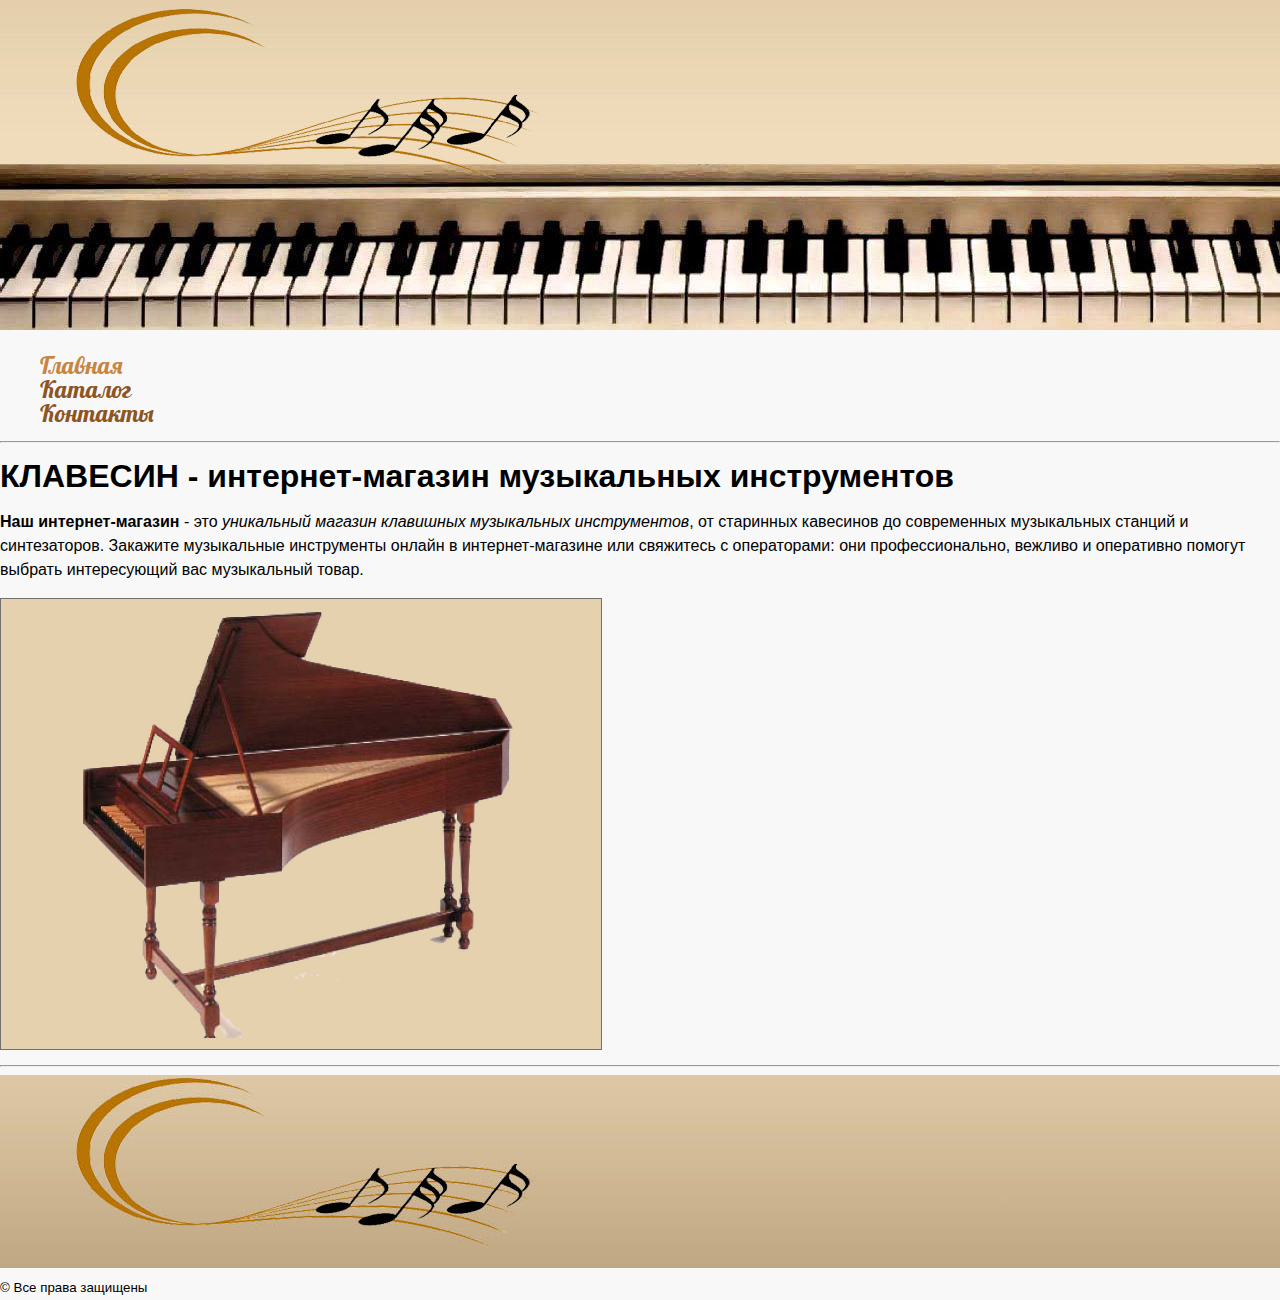
<file: GeekBrains-HTML-CSS/index.html>
﻿<!DOCTYPE html>
<html lang="ru">
<head>
    <meta charset="utf-8">
    <title>КЛАВЕСИН - интернет-магазин музыкальных инструментов</title>
    <link rel="shortcut icon" href="/img/favicon.ico" type="image/x-icon">
    <link rel="stylesheet" href="style.css">
    <link href="https://fonts.googleapis.com/css?family=Lobster" rel="stylesheet"> 
</head>
<body>
    <img src="img/image-header.jpg" alt="image-header">
    <ul class="menu">
        <li>Главная</li>
        <li><a href="catalog.html">Каталог</a></li>
        <li><a href="contacts.html">Контакты</a></li>
    </ul>
    <hr>
    <h1>КЛАВЕСИН - интернет-магазин музыкальных инструментов</h1>
    <p><b>Наш интернет-магазин</b> - это <i>уникальный магазин клавишных музыкальных инструментов</i>, от старинных кавесинов до современных музыкальных станций и синтезаторов. Закажите музыкальные инструменты онлайн в интернет-магазине или свяжитесь с операторами: они профессионально, вежливо и оперативно помогут выбрать интересующий вас музыкальный товар.</p>
    <img id="rameau" src="img/rameau.jpg" alt="image" width="600">
    <hr>
    <img src="img/image-footer.jpg" alt="image-footer">
    <small>&copy; Все права защищены</small>
</body>
</html>
</file>
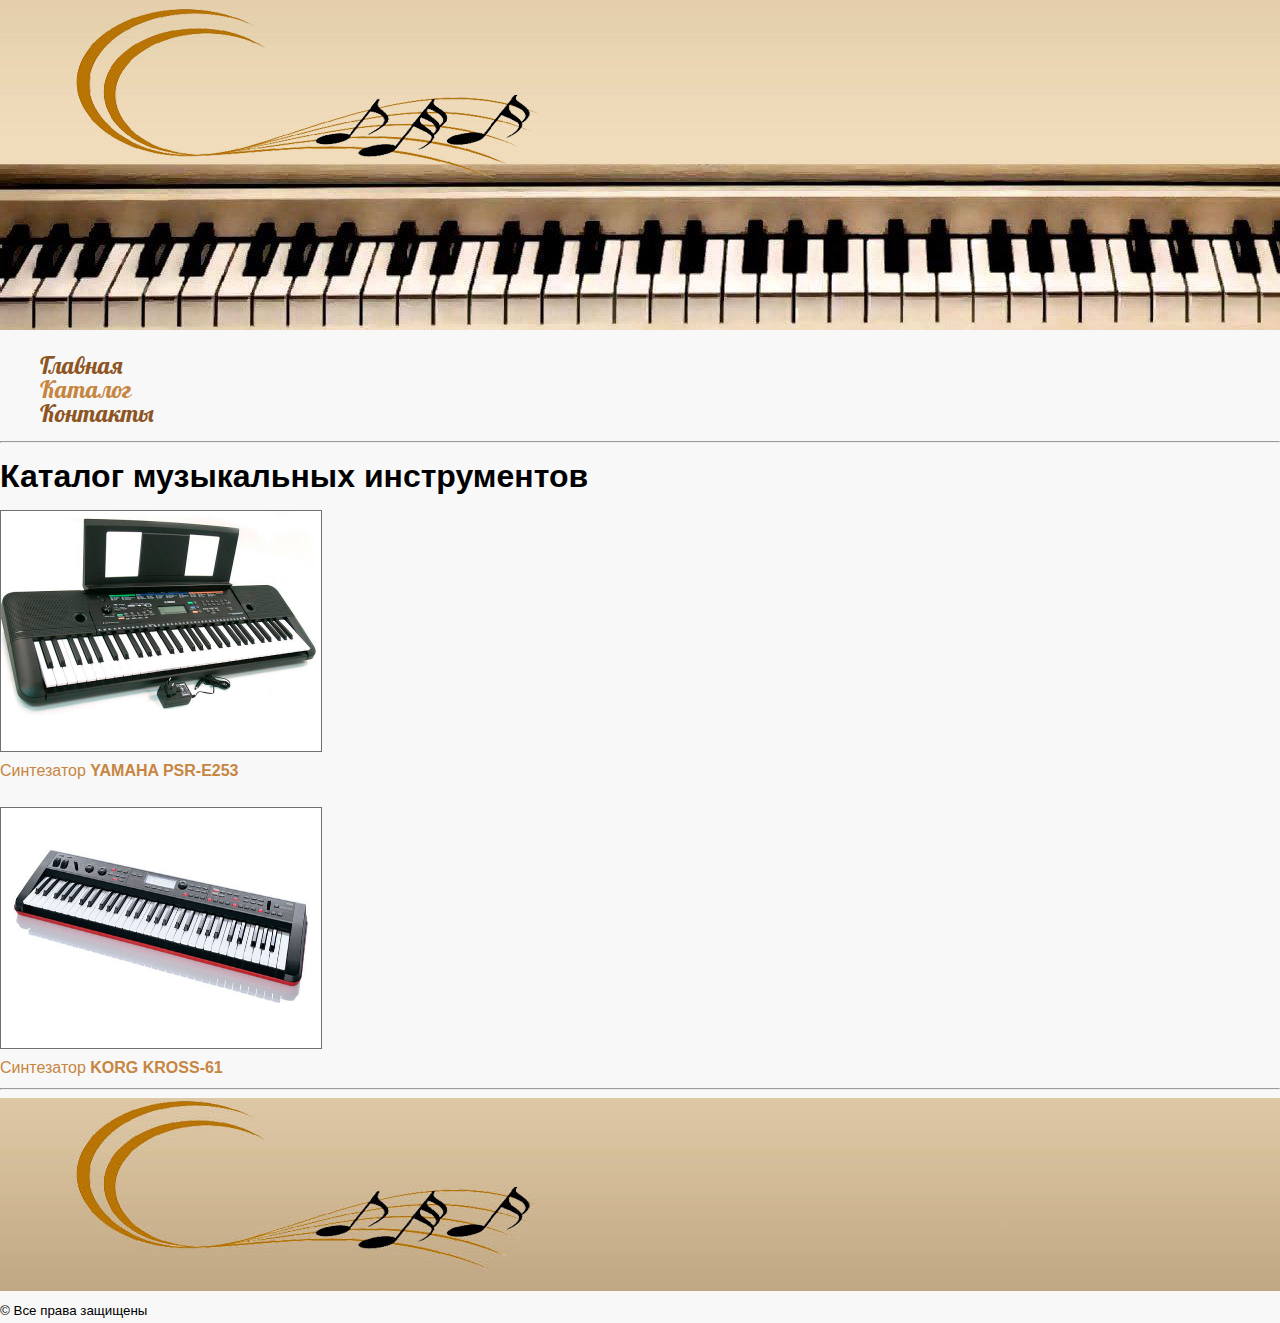
<file: GeekBrains-HTML-CSS/catalog.html>
﻿<!DOCTYPE html>
<html lang="ru">
<head>
    <meta charset="utf-8">
    <title>КЛАВЕСИН - интернет-магазин музыкальных инструментов</title>
    <link rel="shortcut icon" href="/img/favicon.ico" type="image/x-icon">
    <link rel="stylesheet" href="style.css">
    <link href="https://fonts.googleapis.com/css?family=Lobster" rel="stylesheet"> 
</head>
<body>
    <img src="img/image-header.jpg" alt="image-header">
    <ul class="menu">
        <li><a href="index.html">Главная</a></li>
        <li>Каталог</li>
        <li><a href="contacts.html">Контакты</a></li>
    </ul>
    <hr>
    <h1>Каталог музыкальных инструментов</h1>
    <a href="YAMAHA-PSR-E253.html" class="catalog">
        <img src="img/Yamaha-PSR-E253.jpg" alt="Yamaha PSR-E253" width="320" height="240"><br>
        Синтезатор <b>YAMAHA PSR-E253</b>
    </a><br><br>
    <a href="KORG-KROSS-61.html" class="catalog">
        <img src="img/korg-kross-61.jpg" alt="KORG KROSS-61" width="320" height="240"><br>
        Синтезатор <b>KORG KROSS-61</b>
    </a><br>
    <hr>
    <img src="img/image-footer.jpg" alt="image-footer">
    <small>&copy; Все права защищены</small>
</body>
</html>
</file>
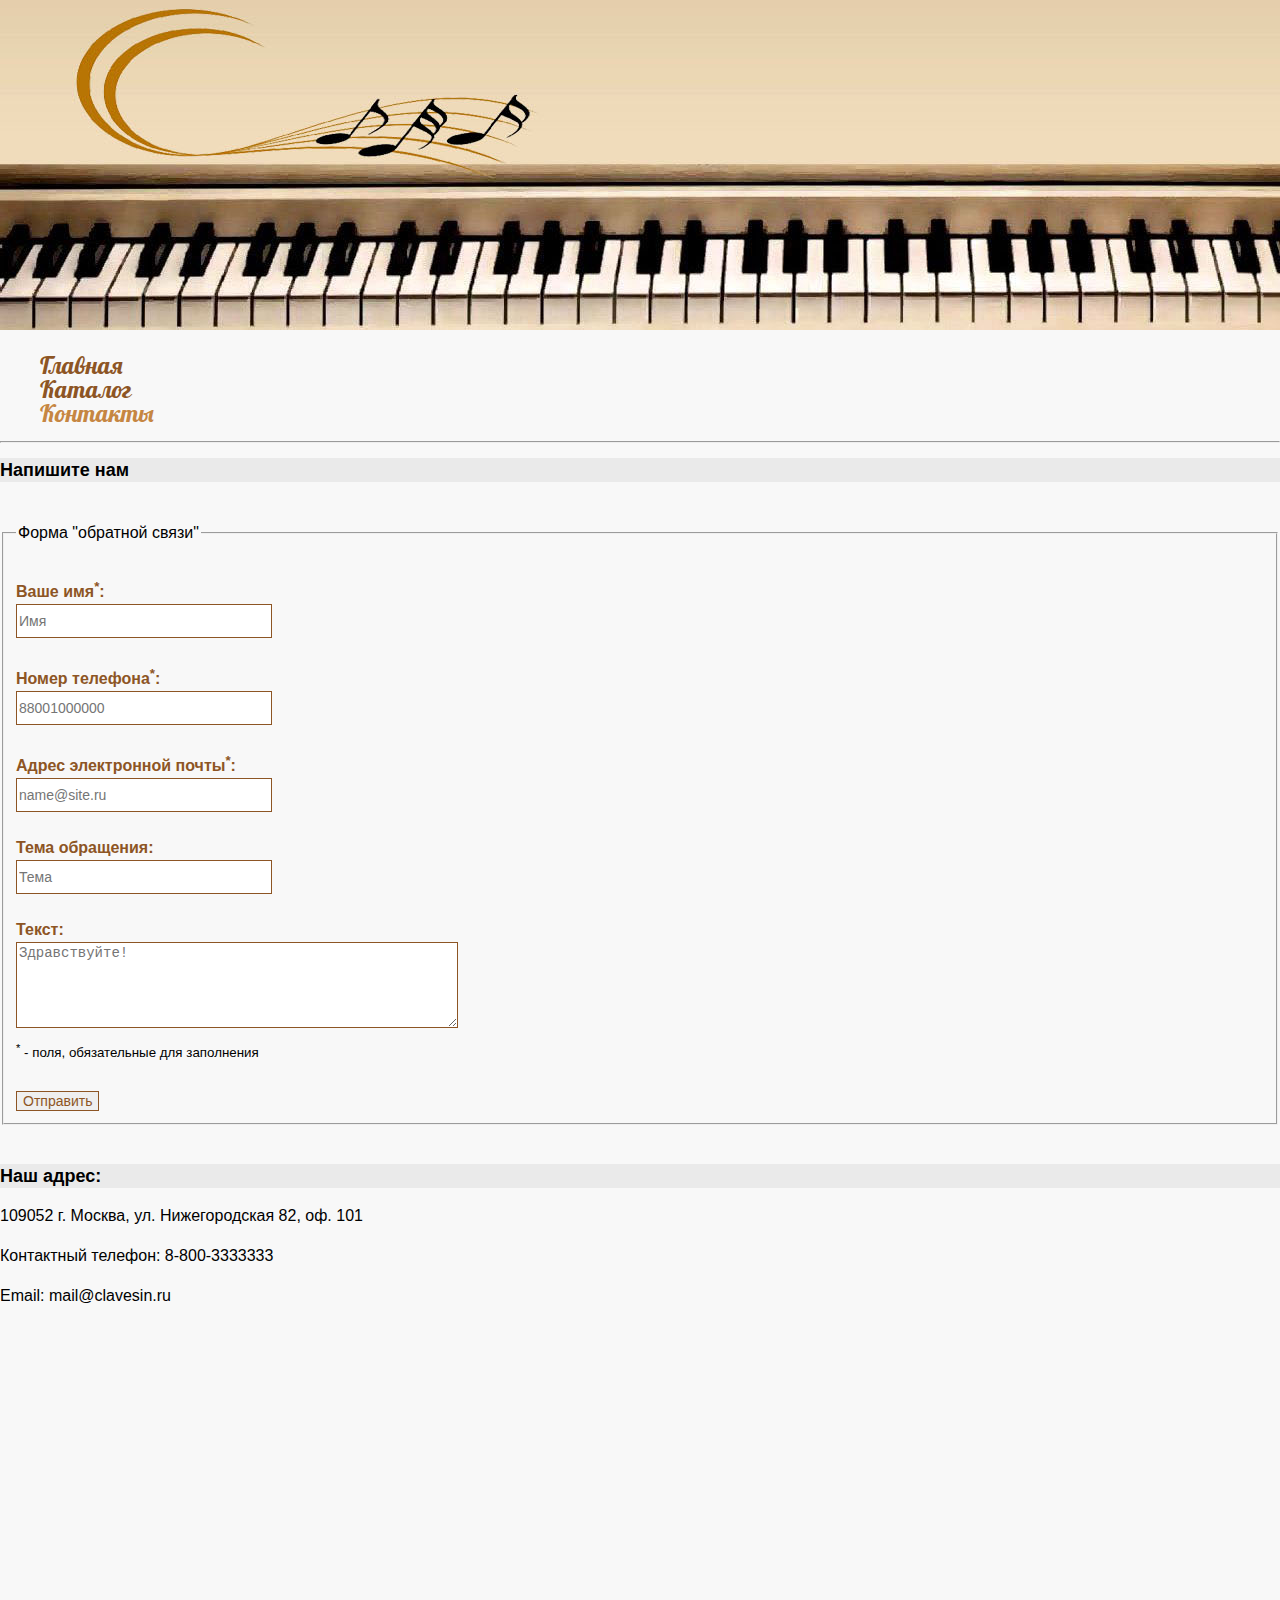
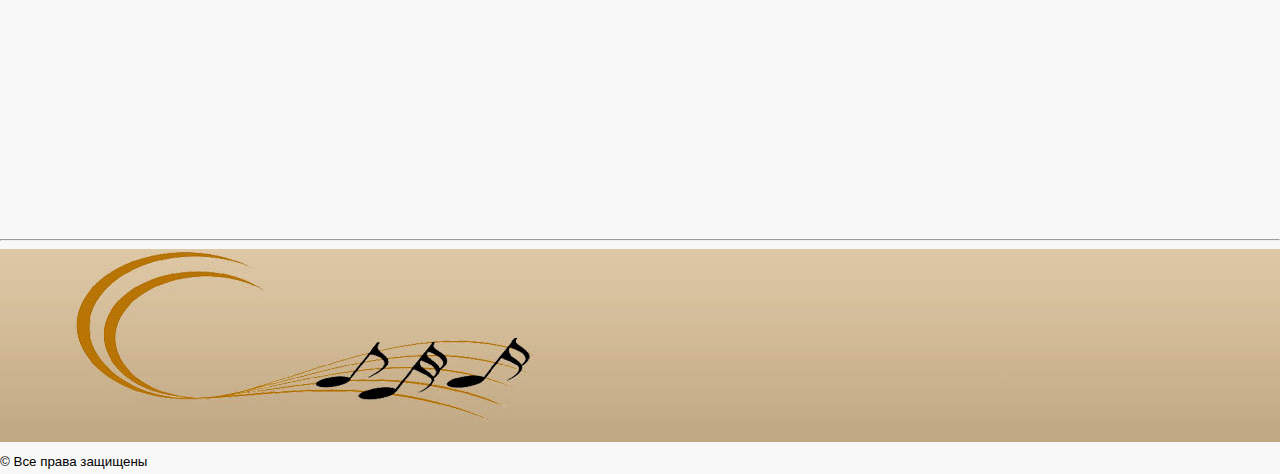
<file: GeekBrains-HTML-CSS/contacts.html>
﻿<!DOCTYPE html>
<html lang="ru">
<head>
    <meta charset="utf-8">
    <title>КЛАВЕСИН - интернет-магазин музыкальных инструментов</title>
    <link rel="shortcut icon" href="/img/favicon.ico" type="image/x-icon">
    <link rel="stylesheet" href="style.css">
    <link href="https://fonts.googleapis.com/css?family=Lobster" rel="stylesheet">     
</head>
<body>
    <img src="img/image-header.jpg" alt="image-header">
    <ul class="menu">
        <li><a href="index.html">Главная</a></li>
        <li><a href="catalog.html">Каталог</a></li>
        <li>Контакты</li>
    </ul>
    <hr>
    <h2>Напишите нам</h2>
    <form method="post" action="URL">  
    <fieldset>  
        <legend>Форма "обратной связи"</legend>  
        <label><br>
            <b>Ваше имя<sup>*</sup>:</b><br>
            <input type="text" name="name" class="myform" placeholder="Имя" required>
        </label><br><br>
        <label>
            <b>Номер телефона<sup>*</sup>:</b><br>
            <input type="text" name="phone" class="myform" placeholder="88001000000" required>
        </label><br><br>
        <label>
            <b>Адрес электронной почты<sup>*</sup>:</b><br>
            <input type="text" name="name" class="myform" placeholder="name@site.ru" required>
        </label><br><br>
        <label>
            <b>Тема обращения:</b><br>
            <input type="text" name="theme" class="myform" placeholder="Тема">
        </label><br><br>
        <label>
            <b>Текст:</b><br>
            <textarea cols="50" rows="5" name="letter" placeholder="Здравствуйте!"></textarea>
        </label><br>
        <small><sup>*</sup> - поля, обязательные для заполнения</small><br><br>
        <input type="submit" value="Отправить">
    </fieldset>   
    </form> 
    <br>
    <h2>Наш адрес:</h2>
    <p>109052 г. Москва, ул. Нижегородская 82, оф. 101</p>
    <p>Контактный телефон: 8-800-3333333</p>
    <p>Email: mail@clavesin.ru</p>
    <iframe src="https://www.google.com/maps/embed?pb=!1m18!1m12!1m3!1d2246.5665748781566!2d37.71466801739411!3d55.731284153926694!2m3!1f0!2f0!3f0!3m2!1i1024!2i768!4f13.1!3m3!1m2!1s0x414ab536394a1b37%3A0x493746124a40b425!2z0J3QuNC20LXQs9C-0YDQvtC00YHQutCw0Y8g0YPQuy4sIDgyLCDQnNC-0YHQutCy0LAsIDEwOTA1Mg!5e0!3m2!1sru!2sru!4v1496943323731" width="600" height="450" frameborder="0" style="border:0" allowfullscreen></iframe>
    <hr>
    <img src="img/image-footer.jpg" alt="image-footer">
    <small>&copy; Все права защищены</small>
</body>
</html>
</file>
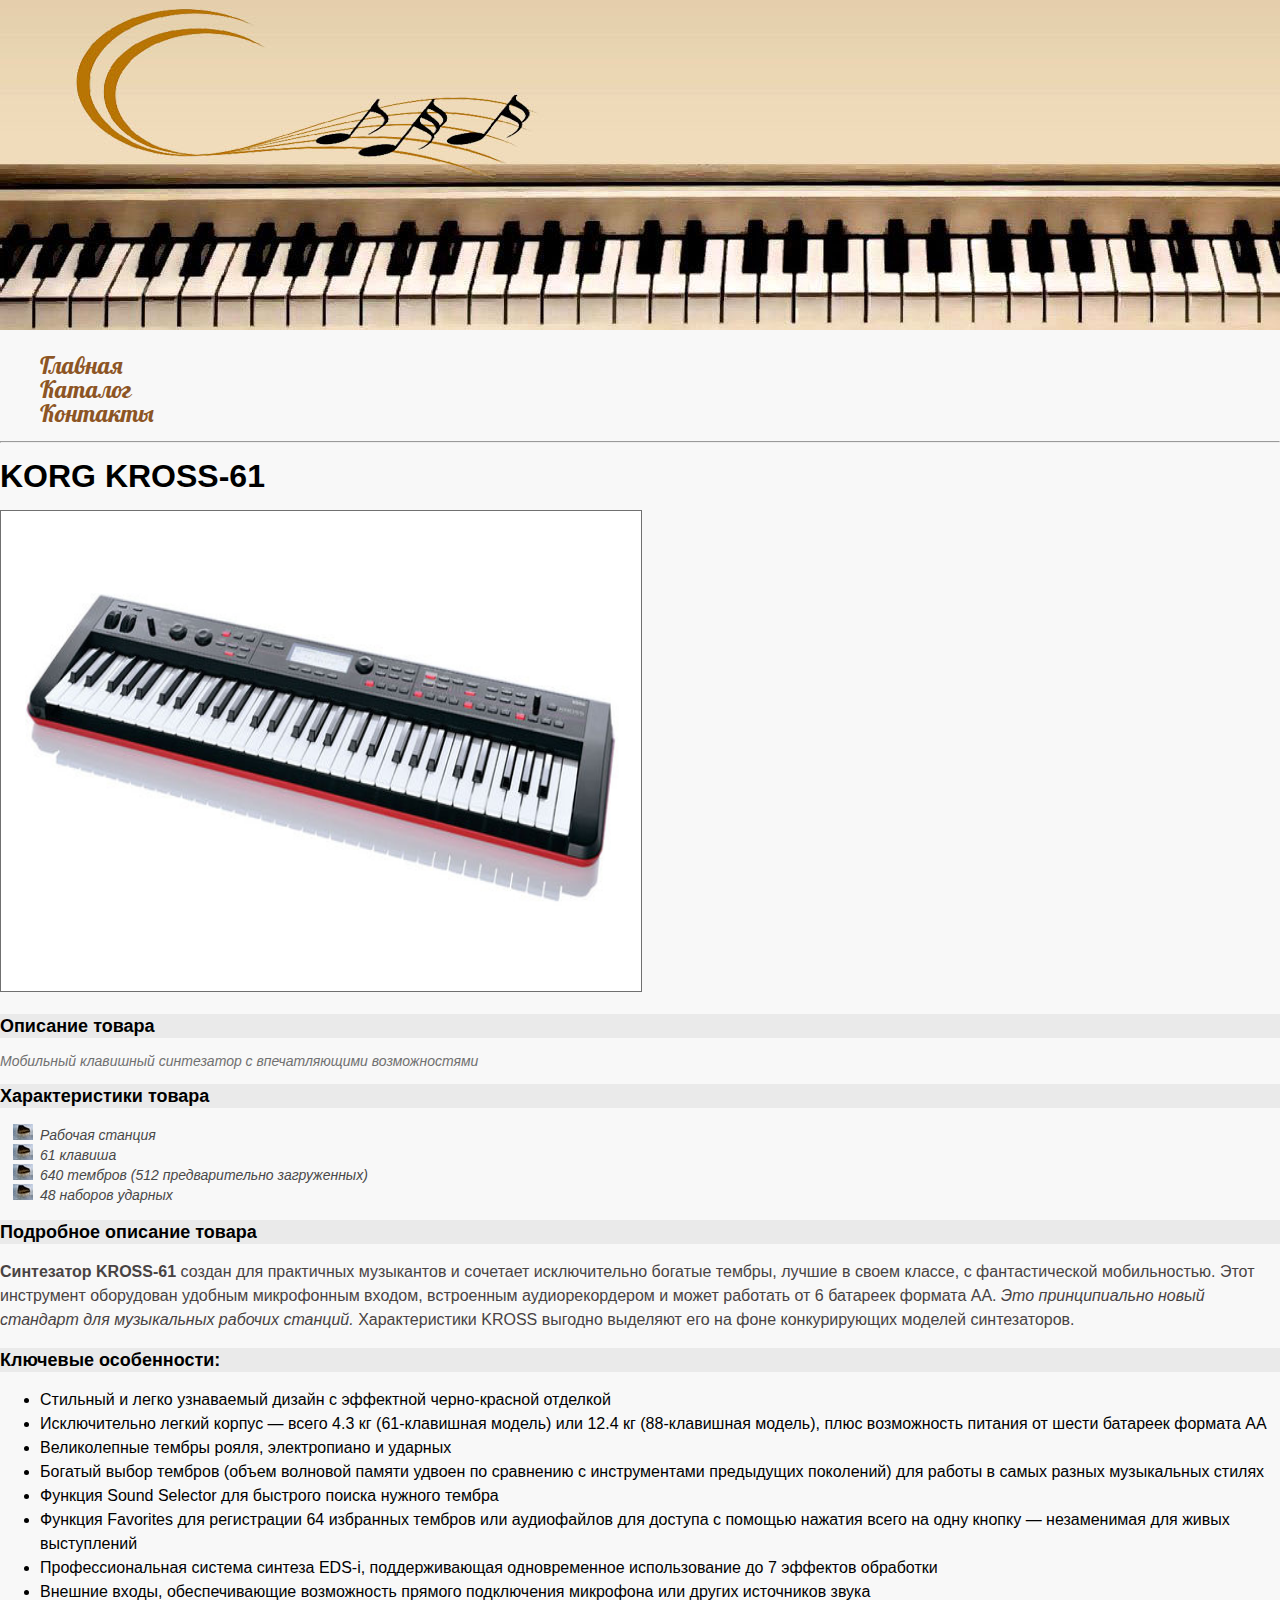
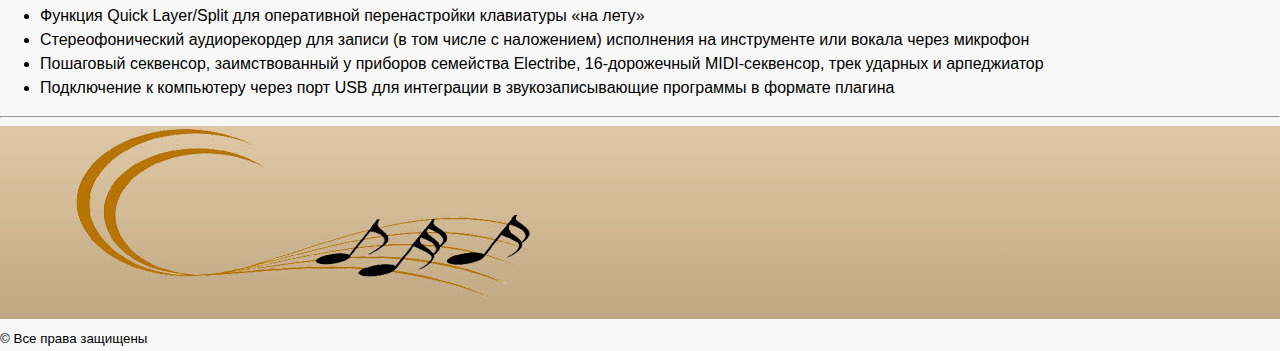
<file: GeekBrains-HTML-CSS/KORG-KROSS-61.html>
﻿<!DOCTYPE html>
<html lang="ru">
<head>
    <meta charset="utf-8">
    <title>КЛАВЕСИН - интернет-магазин музыкальных инструментов</title>
    <link rel="shortcut icon" href="/img/favicon.ico" type="image/x-icon">
    <link rel="stylesheet" href="style.css">
    <link href="https://fonts.googleapis.com/css?family=Lobster" rel="stylesheet"> 
</head>
<body>
    <img src="img/image-header.jpg" alt="image-header">
    <ul class="menu">
        <li><a href="index.html">Главная</a></li>
        <li><a href="catalog.html">Каталог</a></li>
        <li><a href="contacts.html">Контакты</a></li>
    </ul>
    <hr>
    <h1>KORG KROSS-61</h1>
    <a href="img/korg-kross-61.jpg" target="_blank"><img src="img/korg-kross-61.jpg" alt="KORG KROSS-61" width="640" height="480"></a>
    <h2>Описание товара</h2>
    <p class="product">Мобильный клавишный синтезатор с впечатляющими возможностями</p>
    <h2>Характеристики товара</h2>
    <ul class="product-declaration">
        <li>Рабочая станция</li>
        <li>61 клавиша</li>
        <li>640 тембров (512 предварительно загруженных)</li>
        <li>48 наборов ударных</li>
    </ul>
    <h2>Подробное описание товара</h3> 
    <p class="product-declaration-full"><b>Синтезатор KROSS-61</b> создан для практичных музыкантов и сочетает исключительно богатые тембры, лучшие в своем классе, с фантастической мобильностью. Этот инструмент оборудован удобным микрофонным входом, встроенным аудиорекордером и может работать от 6 батареек формата АА. <i>Это принципиально новый стандарт для музыкальных рабочих станций.</i> Характеристики KROSS выгодно выделяют его на фоне конкурирующих моделей синтезаторов.</p>
    <h2>Ключевые особенности:</h2>
    <ul>
        <li>Стильный и легко узнаваемый дизайн с эффектной черно-красной отделкой</li>
        <li>Исключительно легкий корпус — всего 4.3 кг (61-клавишная модель) или 12.4 кг (88-клавишная модель), плюс возможность питания от шести батареек формата АА</li>
        <li>Великолепные тембры рояля, электропиано и ударных</li>
        <li>Богатый выбор тембров (объем волновой памяти удвоен по сравнению с инструментами предыдущих поколений) для работы в самых разных музыкальных стилях</li>
        <li>Функция Sound Selector для быстрого поиска нужного тембра</li>
        <li>Функция Favorites для регистрации 64 избранных тембров или аудиофайлов для доступа с помощью нажатия всего на одну кнопку — незаменимая для живых выступлений</li>
        <li>Профессиональная система синтеза EDS-i, поддерживающая одновременное использование до 7 эффектов обработки</li>
        <li>Внешние входы, обеспечивающие возможность прямого подключения микрофона или других источников звука</li>
        <li>Функция Quick Layer/Split для оперативной перенастройки клавиатуры «на лету»</li>
        <li>Стереофонический аудиорекордер для записи (в том числе с наложением) исполнения на инструменте или вокала через микрофон</li>
        <li>Пошаговый секвенсор, заимствованный у приборов семейства Electribe, 16-дорожечный MIDI-секвенсор, трек ударных и арпеджиатор</li>
        <li>Подключение к компьютеру через порт USB для интеграции в звукозаписывающие программы в формате плагина</li>
    </ul>
    <hr>
    <img src="img/image-footer.jpg" alt="image-footer">
    <small>&copy; Все права защищены</small>
</body>
</html>
</file>
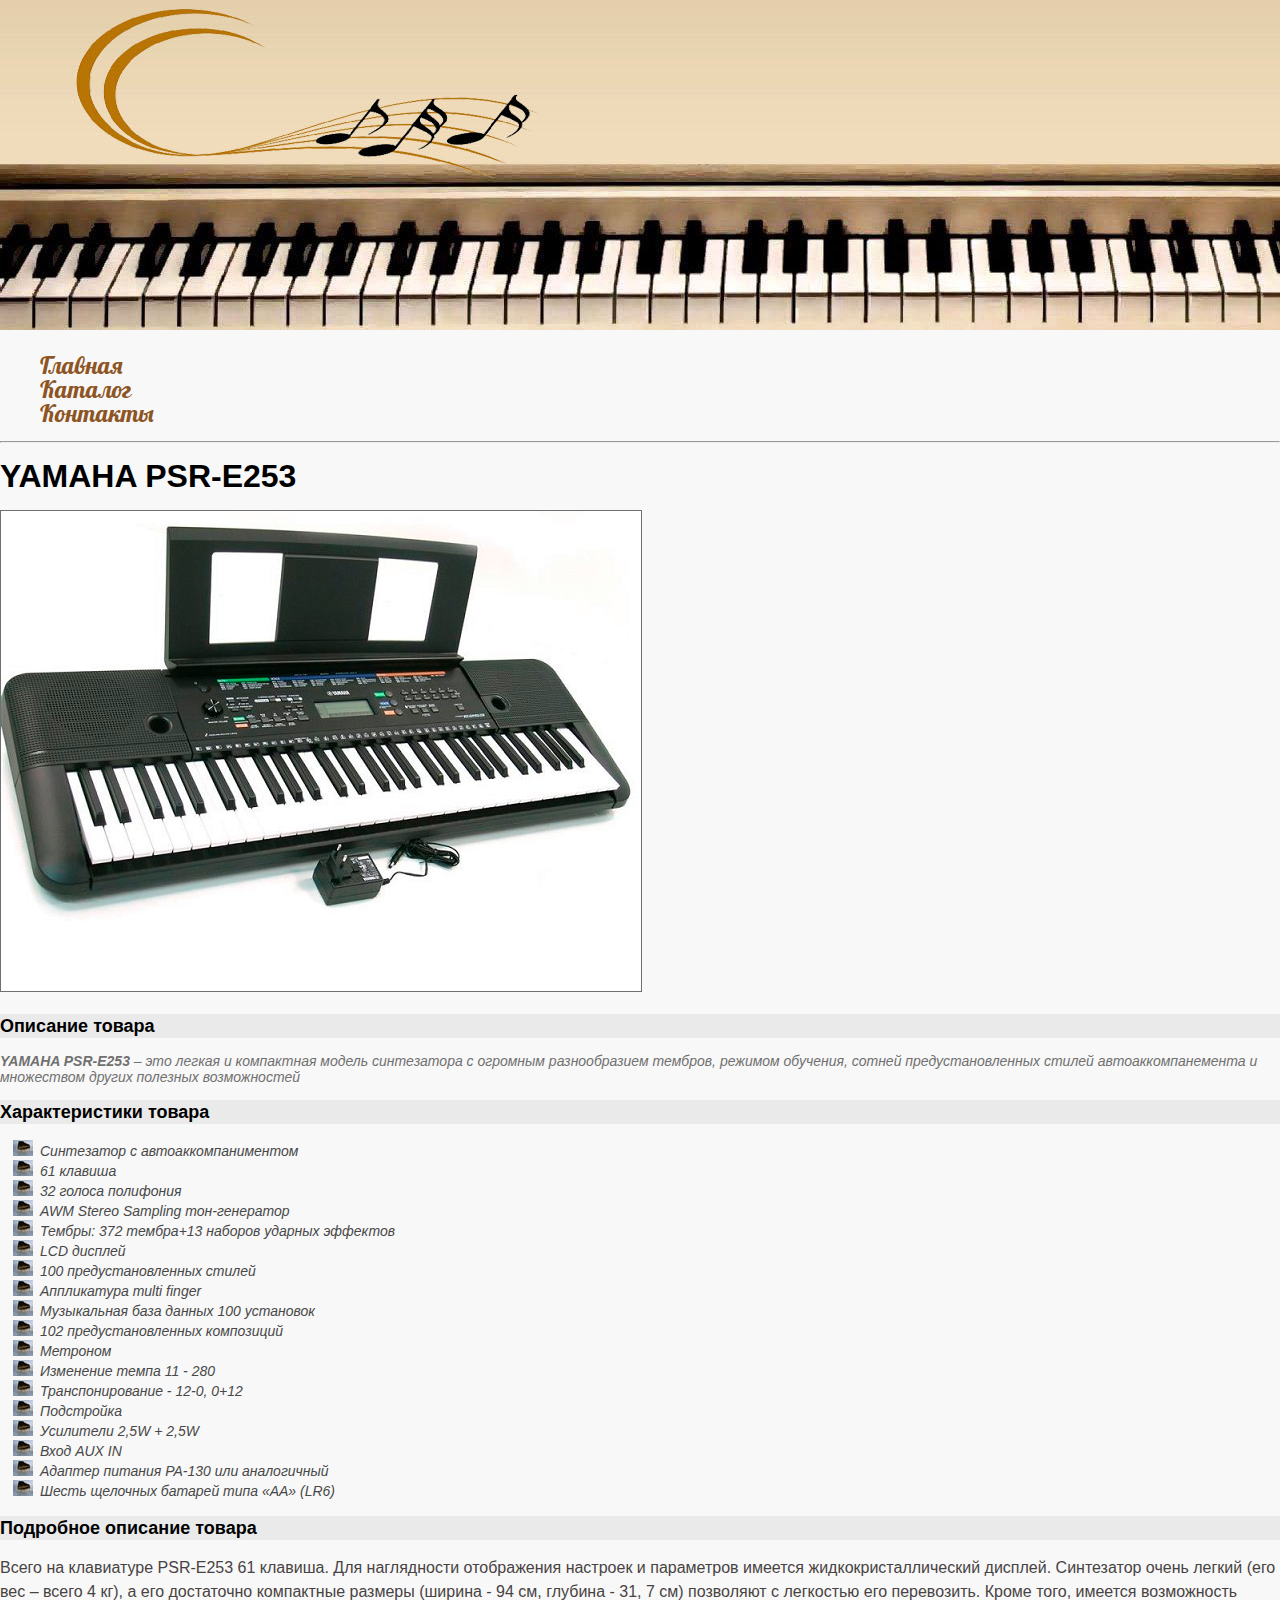
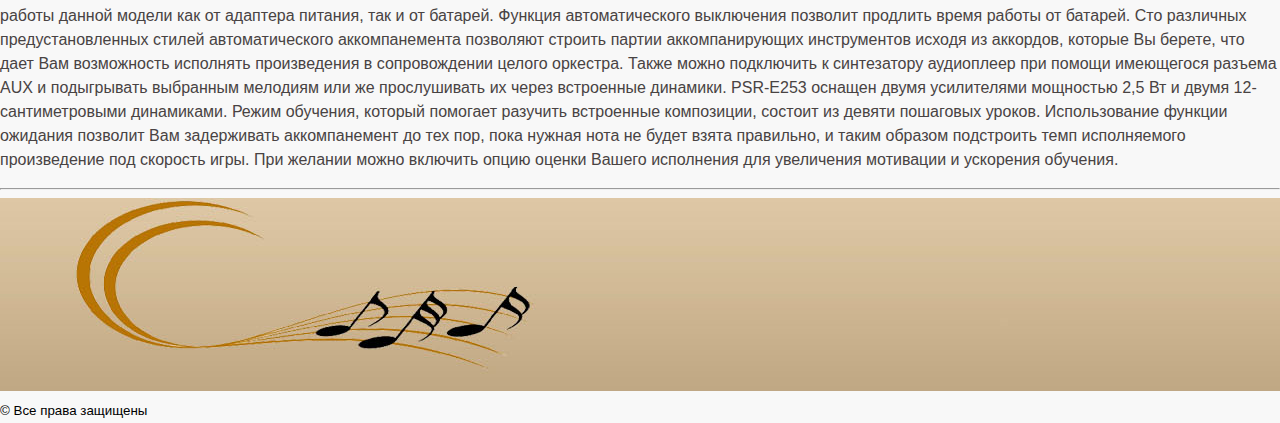
<file: GeekBrains-HTML-CSS/YAMAHA-PSR-E253.html>
﻿<!DOCTYPE html>
<html lang="ru">
<head>
    <meta charset="utf-8">
    <title>КЛАВЕСИН - интернет-магазин музыкальных инструментов</title>
    <link rel="shortcut icon" href="/img/favicon.ico" type="image/x-icon">
    <link rel="stylesheet" href="style.css">
    <link href="https://fonts.googleapis.com/css?family=Lobster" rel="stylesheet"> 
</head>
<body>
    <img src="img/image-header.jpg" alt="image-header">
    <ul class="menu">
        <li><a href="index.html">Главная</a></li>
        <li><a href="catalog.html">Каталог</a></li>
        <li><a href="contacts.html">Контакты</a></li>
    </ul>
    <hr>
    <h1>YAMAHA PSR-E253</h1>
    <a href="img/Yamaha-PSR-E253.jpg" target="_blank"><img src="img/Yamaha-PSR-E253.jpg" alt="Yamaha PSR-E253" width="640" height="480"></a>
    <h2>Описание товара</h2>
    <p class="product"><b>YAMAHA PSR-E253</b>  – это легкая и компактная модель синтезатора с огромным разнообразием тембров, режимом обучения, сотней предустановленных стилей автоаккомпанемента и множеством других полезных возможностей</p>
    <h2>Характеристики товара</h2>
    <ul class="product-declaration">
        <li>Синтезатор с автоаккомпаниментом</li>
        <li>61 клавиша</li>
        <li>32 голоса полифония</li>
        <li>AWM Stereo Sampling тон-генератор</li>
        <li>Тембры: 372 тембра+13 наборов ударных эффектов</li>
        <li>LCD дисплей</li>
        <li>100 предустановленных стилей</li>
        <li>Аппликатура multi finger</li>
        <li>Музыкальная база данных 100 установок</li>
        <li>102 предустановленных композиций</li>
        <li>Метроном</li>
        <li>Изменение темпа 11 - 280</li>
        <li>Транспонирование - 12-0, 0+12</li>
        <li>Подстройка</li>
        <li>Усилители 2,5W + 2,5W</li>
        <li>Вход AUX IN</li>
        <li>Адаптер питания PA-130 или аналогичный</li>
        <li>Шесть щелочных батарей типа «АА» (LR6)</li>        
    </ul>
    <h2>Подробное описание товара</h3> 
    <p class="product-declaration-full">Всего на клавиатуре PSR-E253 61 клавиша. Для наглядности отображения настроек и параметров имеется жидкокристаллический дисплей. Синтезатор очень легкий (его вес – всего 4 кг), а его достаточно компактные размеры (ширина - 94 см, глубина - 31, 7 см) позволяют с легкостью его перевозить. Кроме того, имеется возможность работы данной модели как от адаптера питания, так и от батарей. Функция автоматического выключения позволит продлить время работы от батарей. Сто различных предустановленных стилей автоматического аккомпанемента позволяют строить партии аккомпанирующих инструментов исходя из аккордов, которые Вы берете, что дает Вам возможность исполнять произведения в сопровождении целого оркестра. Также можно подключить к синтезатору аудиоплеер при помощи имеющегося разъема AUX и подыгрывать выбранным мелодиям или же прослушивать их через встроенные динамики. PSR-E253 оснащен двумя усилителями мощностью 2,5 Вт и двумя 12-сантиметровыми динамиками. Режим обучения, который помогает разучить встроенные композиции, состоит из девяти пошаговых уроков. Использование функции ожидания позволит Вам задерживать аккомпанемент до тех пор, пока нужная нота не будет взята правильно, и таким образом подстроить темп исполняемого произведение под скорость игры. При желании можно включить опцию оценки Вашего исполнения для увеличения мотивации и ускорения обучения.</p>
    <hr>
    <img src="img/image-footer.jpg" alt="image-footer">
    <small>&copy; Все права защищены</small>
</body>
</html>
</file>
<file: GeekBrains-HTML-CSS/style.css>
body {
    margin: 0;
    padding: 0;
    font-family: Arial, sans-serif;
    font-size: 16px;
    font-weight: 400;
    line-height: 24px;
    color: #000000; 
    background-color: #f8f8f8  
}

.menu li, .menu a {
    color: #8d5524;
    text-decoration: none;
    list-style: none;
    font-family: "Lobster", cursive;  
    font-size: 24px;      
}

.menu li {
    color: #c68642;  
}

h2 {
    color:black;
    font-size: 18px; 
    background-color: #eaeaea;    
}

.catalog {color: #c68642; text-decoration: none;}

.product {
    color: #707070;
    font-size: 14px;
    line-height: 16px;
    font-style: italic;
}

.product-declaration li {
    color: #484848;
    font-size: 14px;
    font-style: oblique;
    line-height: 18px;
    list-style-image: url(img/cl.jpg);
}

.product-declaration-full {
    color: #484343;    
    text-align: left;    
}

a img, #rameau, iframe {
    border: 1px solid #707070;
}

iframe {
    width: 500px; 
    height: 500px;    
}

.myform {
    width:250px; 
    height: 30px;
}

input, textarea {
    color:#8d5524;
    font-size: 14px;
    border: 1px solid #8d5524;
}

label b {
    color: #8d5524;
}
</file>
